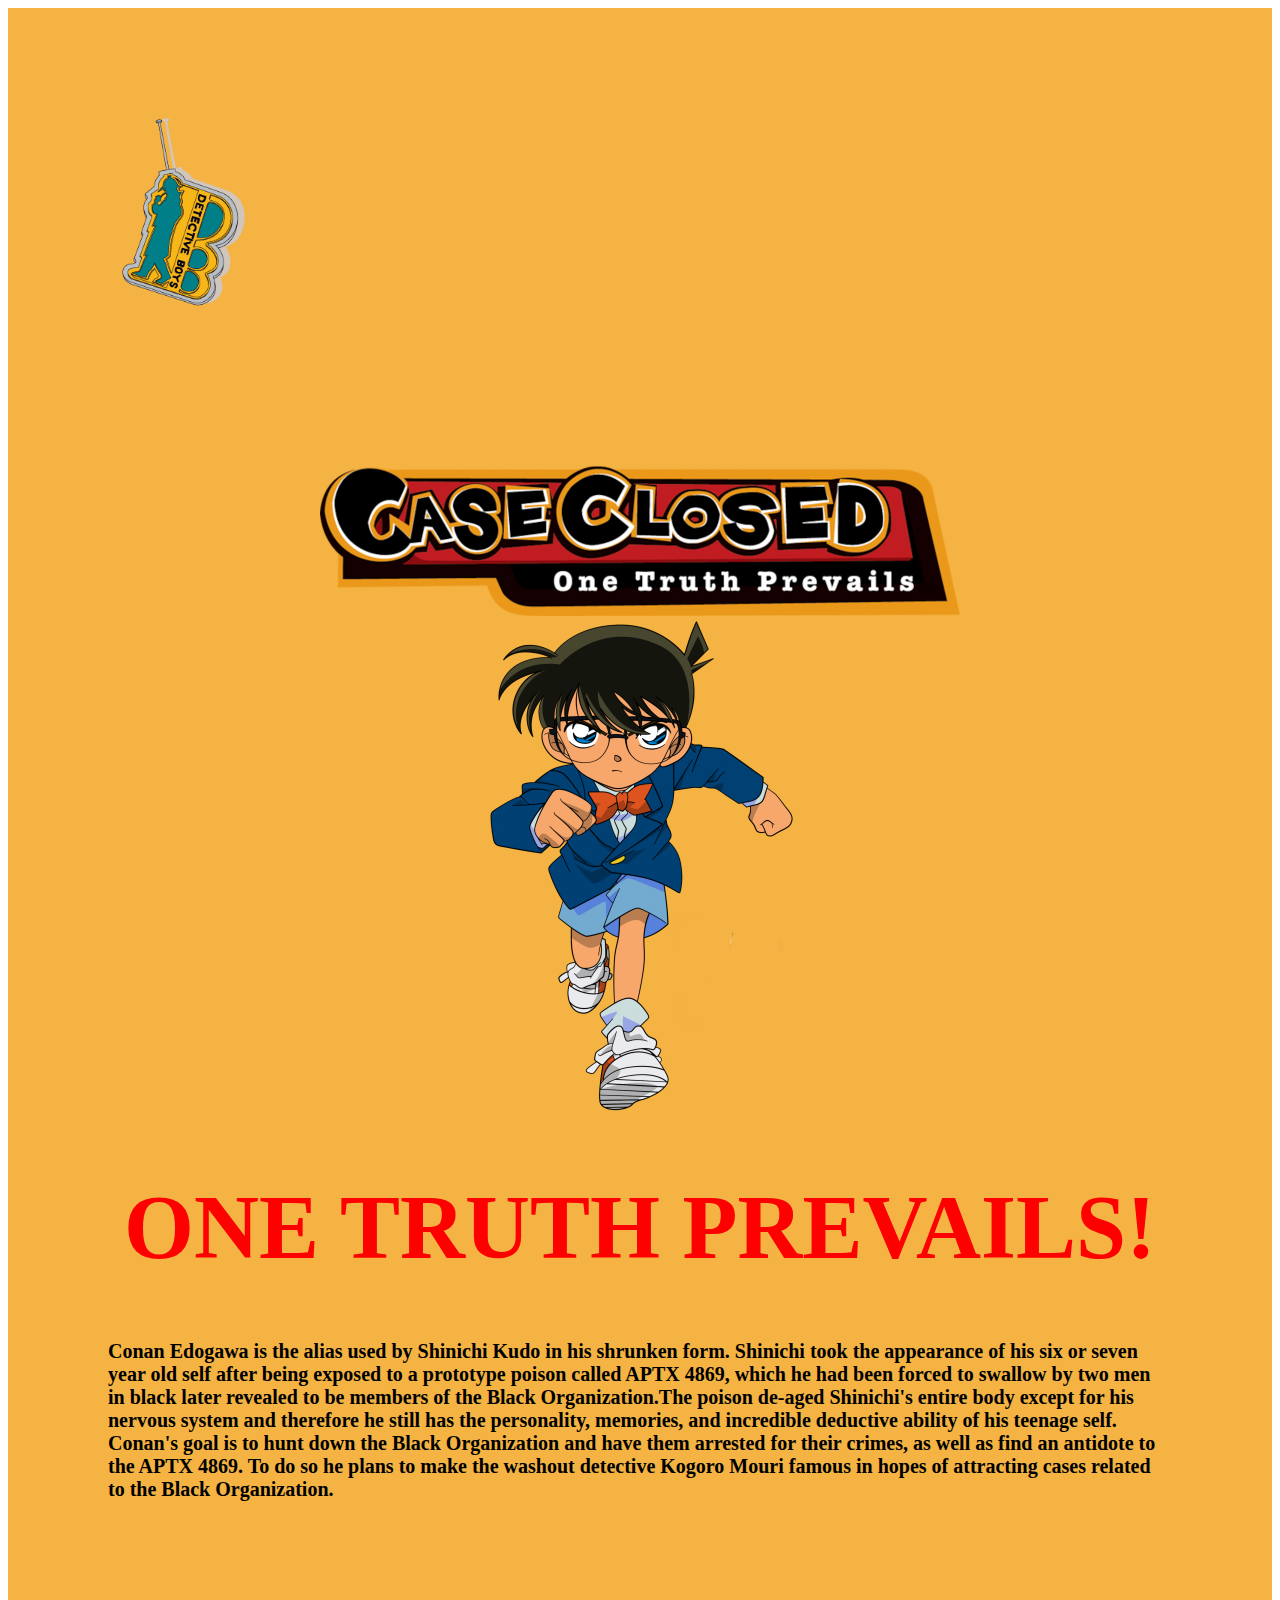
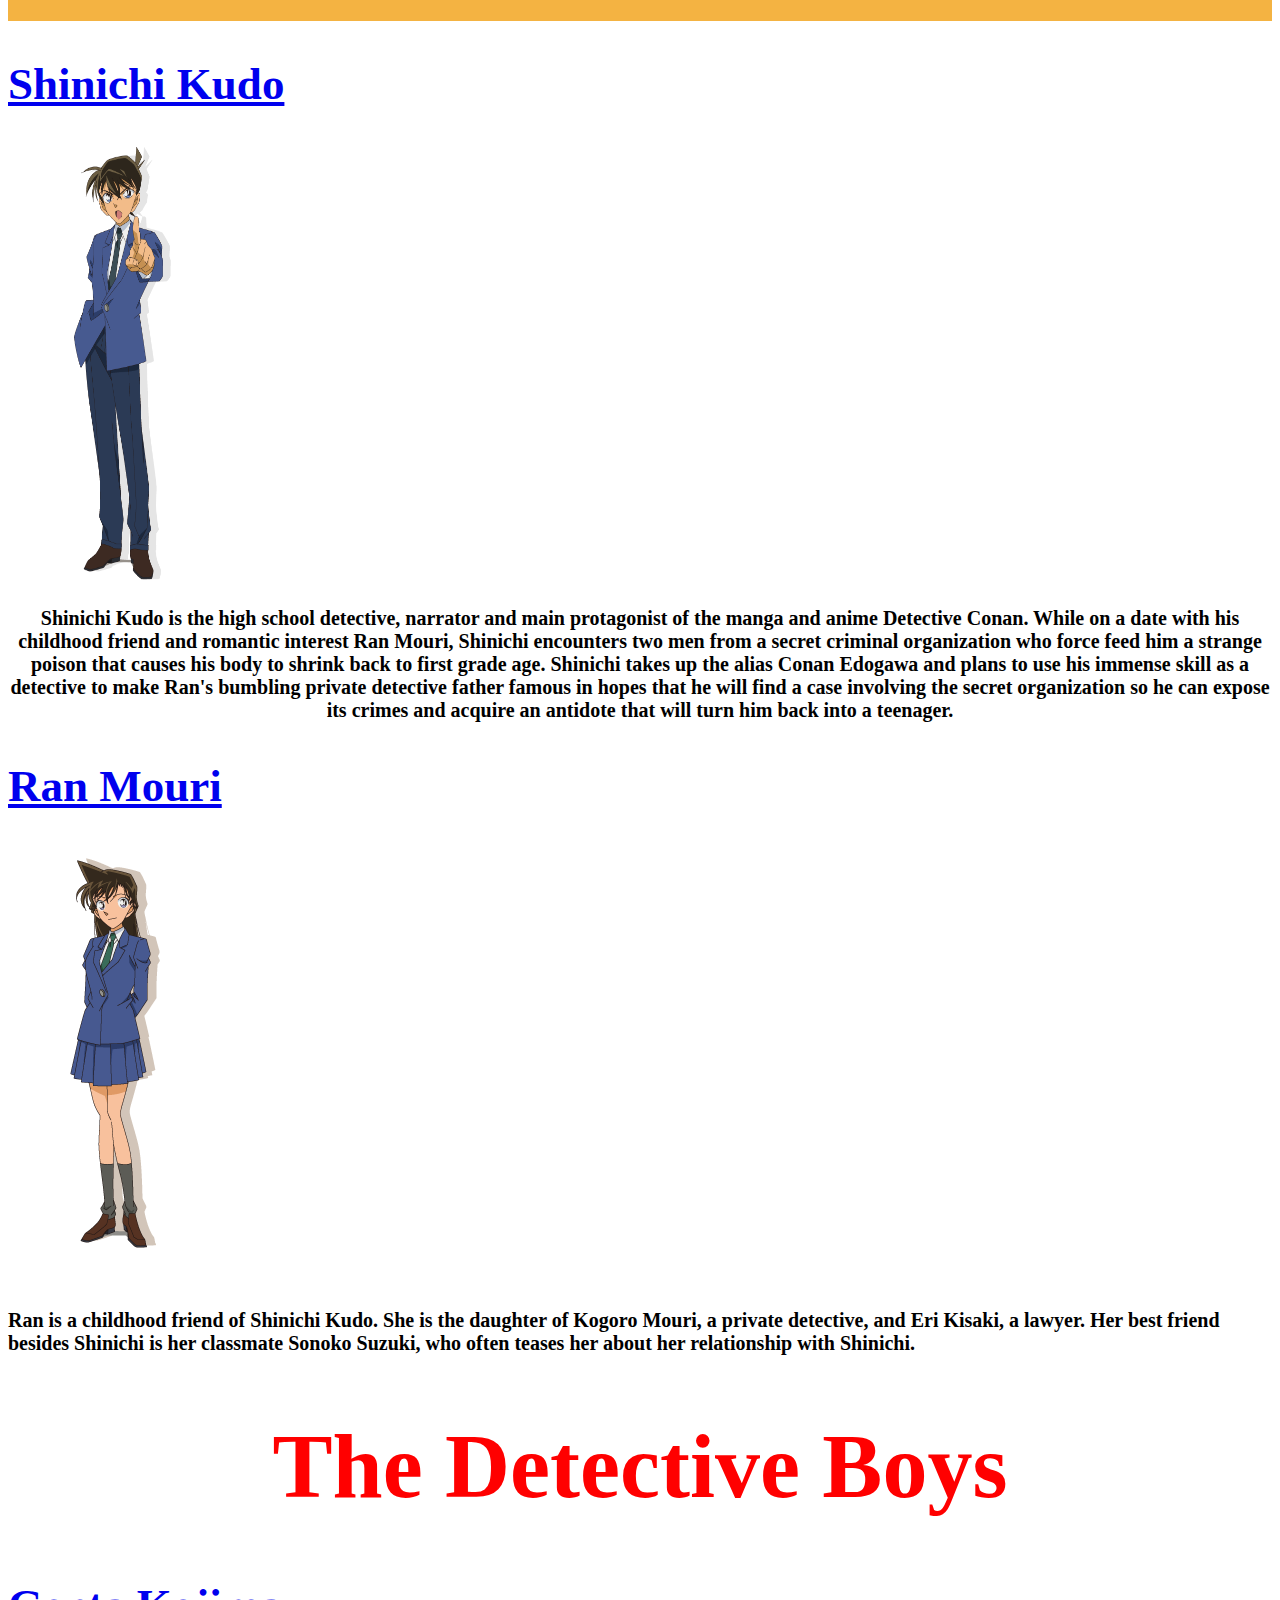
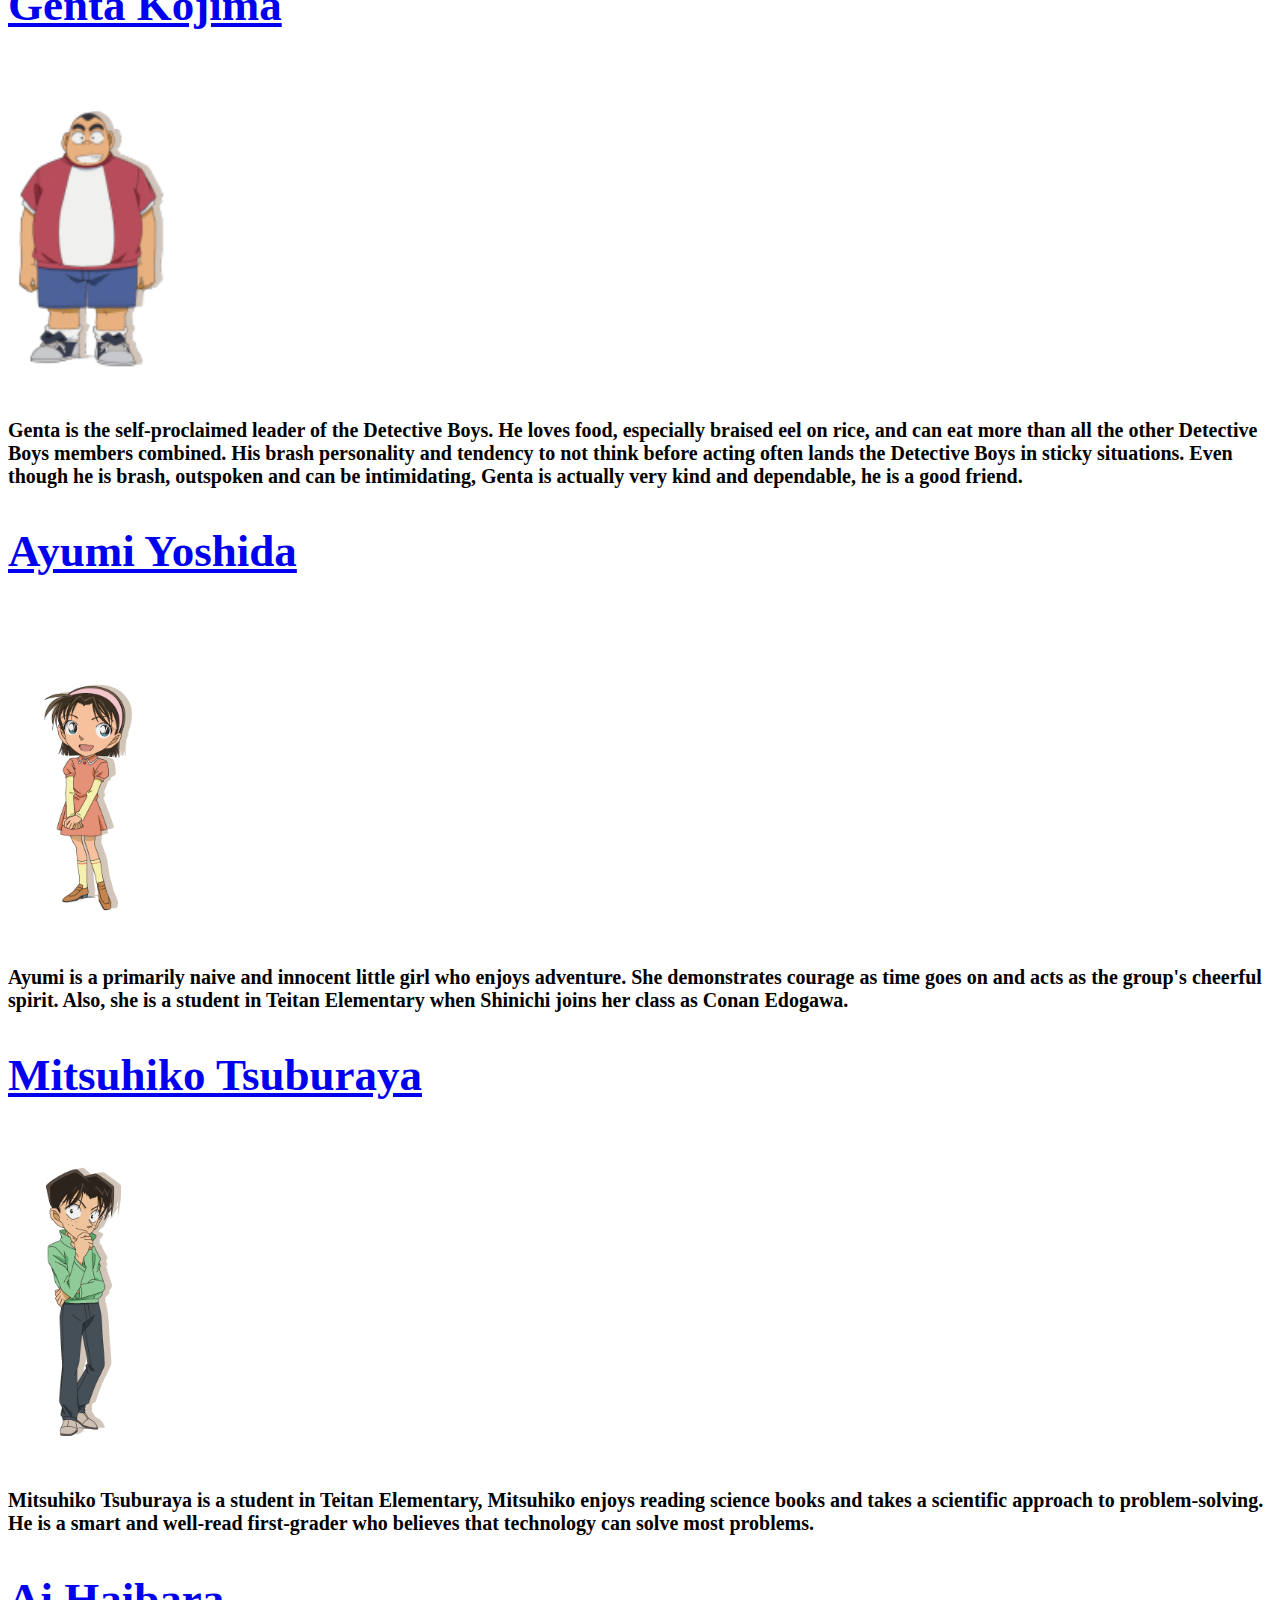
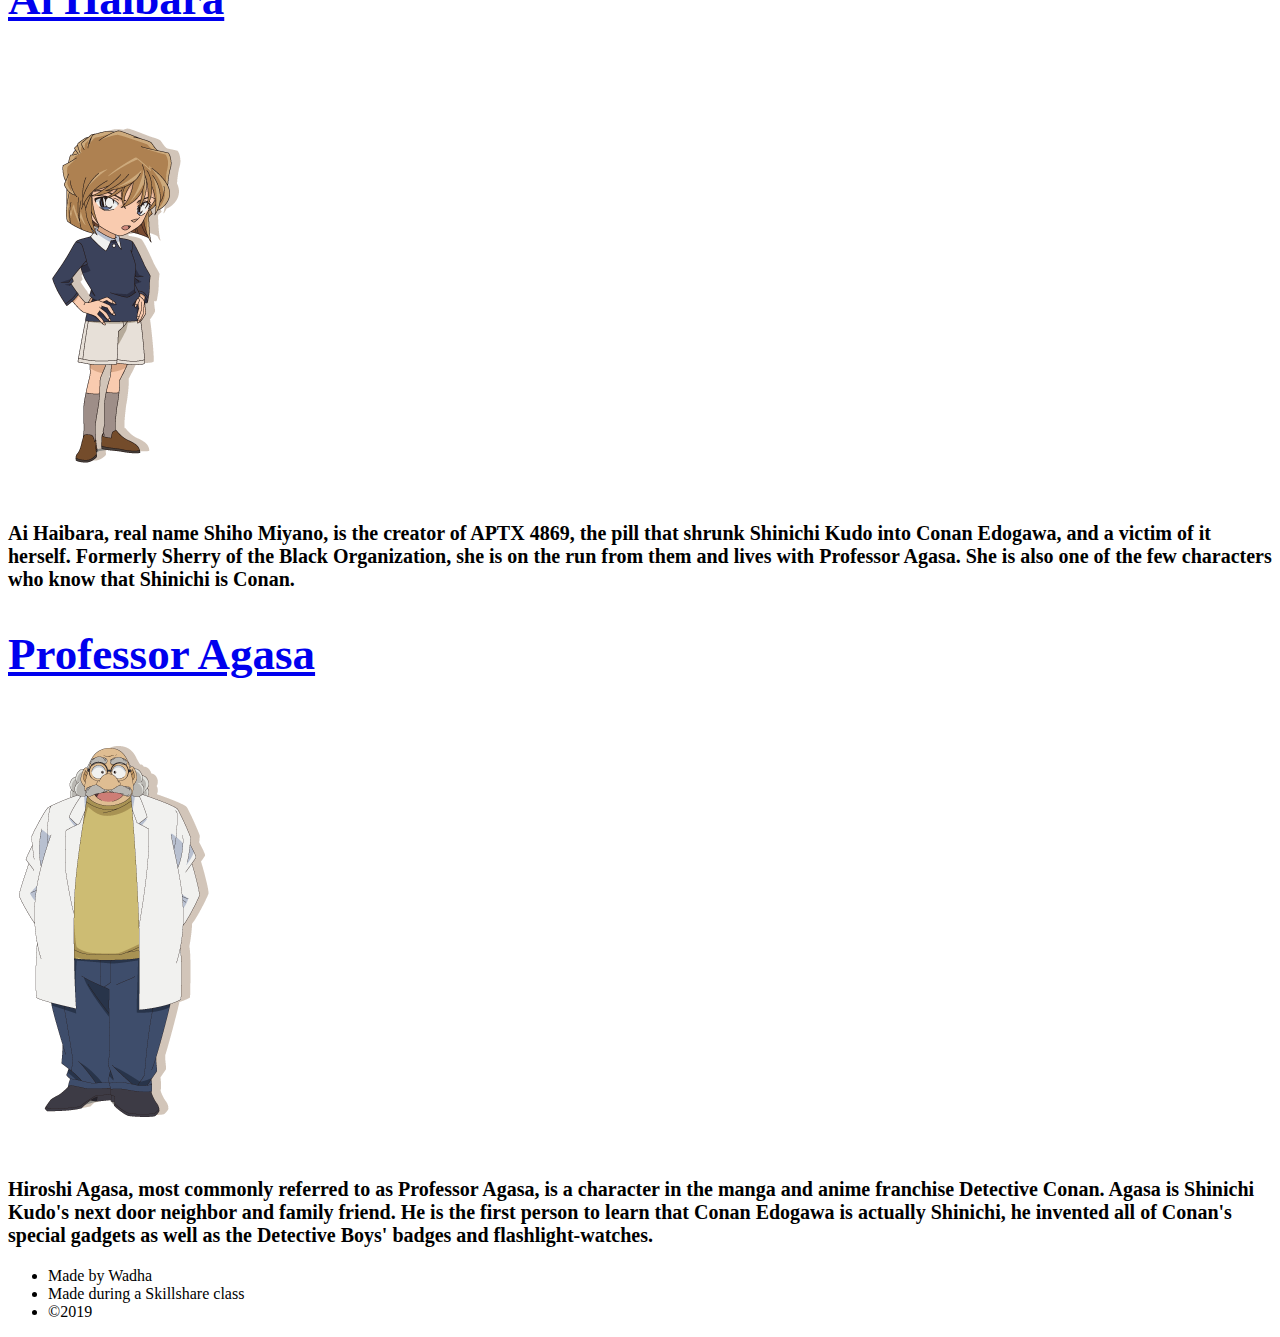
<file: Index.html>
<!DOCTYPE html>
<html>
<head>
	<title> Detective Conan! </title>
	<link rel="stylesheet" type="text/css" href="Index.css">
	
	
</head>

<body>
	<div>
		<header>
		<img width= 150px; height= 232px src="/Images/Badge.png">
		<img width= 640px; height= 272px src="/Images/Logo.png" style="display: block; margin-left: auto; margin-right:auto; ">
		<img width= 326px; height= 500px;  src="/Images/Conan.png" style="display: block; margin-left: auto; margin-right:auto; " >
		<h1 >ONE TRUTH PREVAILS!</h1>
		<h3><p>Conan Edogawa is the alias used by Shinichi Kudo in his shrunken form. Shinichi took the appearance of his six or seven year old self after being exposed to a prototype poison called APTX 4869, which he had been forced to swallow by two men in black later revealed to be members of the Black Organization.The poison de-aged Shinichi's entire body except for his nervous system and therefore he still has the personality, memories, and incredible deductive ability of his teenage self. Conan's goal is to hunt down the Black Organization and have them arrested for their crimes, as well as find an antidote to the APTX 4869. To do so he plans to make the washout detective Kogoro Mouri famous in hopes of attracting cases related to the Black Organization.</p></h3>
		</header>
	</div>
	<div>
		<h2><a href="https://www.detectiveconanworld.com/wiki/Shinichi_Kudo"; target="_blank"; title="More About Shinichi">Shinichi Kudo</a></h2>

		<img width= 214px; height= 436px src="/Images/Shinichi.png">
		<h3><p style=". border-bottom:1px dotted;
  						margin-left:auto;
  						margin-right:auto;
  						text-align:center;"> 

  			Shinichi Kudo is the high school detective, narrator and main protagonist of the manga and anime Detective Conan. While on a date with his childhood friend and romantic interest Ran Mouri, Shinichi encounters two men from a secret criminal organization who force feed him a strange poison that causes his body to shrink back to first grade age. Shinichi takes up the alias Conan Edogawa and plans to use his immense skill as a detective to make Ran's bumbling private detective father famous in hopes that he will find a case involving the secret organization so he can expose its crimes and acquire an antidote that will turn him back into a teenager. </p></h3>
		
		<h2><a href="https://www.detectiveconanworld.com/wiki/Ran_Mouri"; target="_blank"; title="More About Ran">Ran Mouri</a></h2>

		<img src="/Images/Ran.png">
		<h3><p>Ran is a childhood friend of Shinichi Kudo. She is the daughter of Kogoro Mouri, a private detective, and Eri Kisaki, a lawyer.  Her best friend besides Shinichi is her classmate Sonoko Suzuki, who often teases her about her relationship with Shinichi.</p></h3>
	</div>	
	<div>
		<h1>The Detective Boys</h1>

	
		<h2><a href="https://www.detectiveconanworld.com/wiki/Genta_Kojima"; target="_blank"; title="More About Genta">Genta Kojima</a></h2>

		<img width= 160px; height= 327px src="/Images/Genta.png">
		<h3><p >Genta is the self-proclaimed leader of the Detective Boys. He loves food, especially braised eel on rice, and can eat more than all the other Detective Boys members combined. His brash personality and tendency to not think before acting often lands the Detective Boys in sticky situations. Even though he is brash, outspoken and can be intimidating, Genta is actually very kind and dependable, he is a good friend. </p></h3>
		
		<h2><a href="https://www.detectiveconanworld.com/wiki/Ayumi_Yoshida"; target="_blank"; title="More About Ayumi">Ayumi Yoshida</a></h2>

		<img width= 160px; height= 327px src="/Images/Ayumi.png">
		<h3><p>Ayumi is a primarily naive and innocent little girl who enjoys adventure. She demonstrates courage as time goes on and acts as the group's cheerful spirit. Also, she is a student in Teitan Elementary when Shinichi joins her class as Conan Edogawa.</p></h3>
		
		<h2><a href="https://www.detectiveconanworld.com/wiki/Mitsuhiko_Tsubaraya"; target="_blank"; title="More About Mitsuhiko">Mitsuhiko Tsuburaya</a></h2>

		<img width= 160px; height= 327px src="/Images/Mitsuhiko.png">
		<h3><p>Mitsuhiko Tsuburaya is a student in Teitan Elementary, Mitsuhiko enjoys reading science books and takes a scientific approach to problem-solving. He is a smart and well-read first-grader who believes that technology can solve most problems.</p></h3>
	</div>
	<div>
		<h2><a href="https://www.detectiveconanworld.com/wiki/Ai_Haibara"; target="_blank"; title="More About Haibara">Ai Haibara</a></h2>

		<img width= 214px; height= 436px src="/Images/Haibara.png">
		<h3><p>Ai Haibara, real name Shiho Miyano, is the creator of APTX 4869, the pill that shrunk Shinichi Kudo into Conan Edogawa, and a victim of it herself. Formerly Sherry of the Black Organization, she is on the run from them and lives with Professor Agasa. She is also one of the few characters who know that Shinichi is Conan.</p></h3>
		
		<h2><a href="https://www.detectiveconanworld.com/wiki/Hiroshi_Agasa"; target="_blank"; title="More About the Professor">Professor Agasa</a></h2>
		
		<img width= 214px; height= 436px src="/Images/Agasa.png">
		<h3><p>Hiroshi Agasa, most commonly referred to as Professor Agasa, is a character in the manga and anime franchise Detective Conan. Agasa is Shinichi Kudo's next door neighbor and family friend. He is the first person to learn that Conan Edogawa is actually Shinichi, he invented all of Conan's special gadgets as well as the Detective Boys' badges and flashlight-watches.</p></h3>
	</div>	
	<div>
		<footer>
			<ul>
				<li>Made by Wadha</li>
				<li>Made during a Skillshare class</li>
				<li>&copy;2019</li>
			</ul>
		</footer>
	</div>
</body>
</html>
</file>
<file: Index.css>
h1{
	color:red;
	font-family: "PrestonsWriting", medium;
	font-size: 90px; 
	text-align: center;
  }

h2{
	color:red;
	font-family: "PrestonsWriting", medium;
	font-size: 45px;
  }

h3{
	font-family: "PrestonsWriting", medium;
	font-size: 20px;
  }

header{
	background-color: #f4b342;
	padding: 100px
  }
</file>
